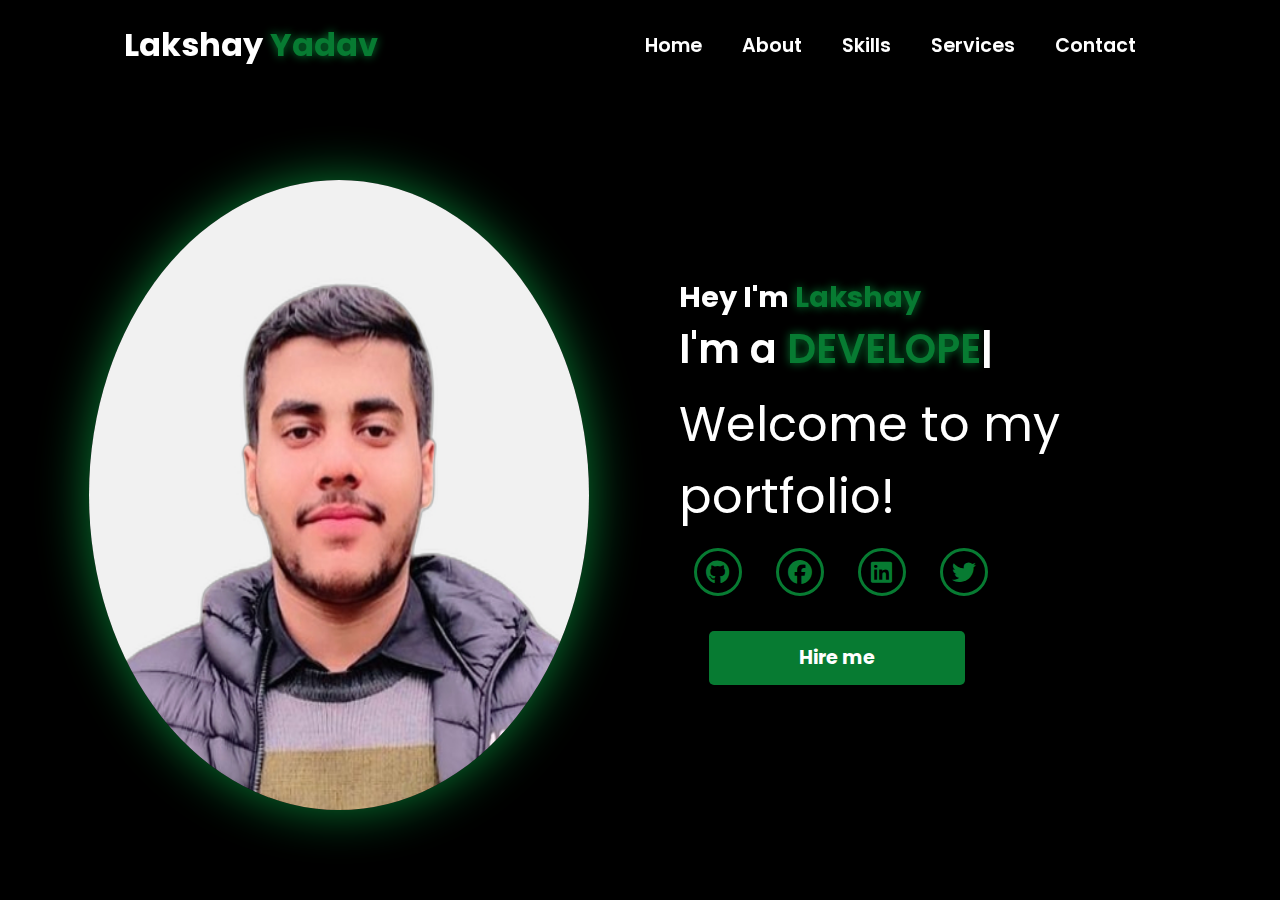
<file: index.html>
<!DOCTYPE html>
<html lang="en">
<head>
    <meta charset="UTF-8">
    <meta name="viewport" content="width=device-width, initial-scale=1.0">
    <link rel="stylesheet" href="https://cdnjs.cloudflare.com/ajax/libs/font-awesome/6.5.1/css/all.min.css">
    <link rel="stylesheet" href="https://unpkg.com/aos@next/dist/aos.css" />
    <link rel="stylesheet" href="style.css">
    
    <title>Lakshay Portfolio</title>
 
</head>
<body>
    <nav>
        <div class="nav-container">
            <div class="logo" data-aos="zoom-in" data-aos-duration="1500">
                Lakshay <span>Yadav</span>
            </div>
            <div class="links">
                <div class="link" data-aos="fade-up" data-aos-duration="1500" data-aos-delay="100"><a href="index.html">Home</a></div>
                <div class="link" data-aos="fade-up" data-aos-duration="1500" data-aos-delay="200"><a href="about.html">About</a></div>
                <div class="link" data-aos="fade-up" data-aos-duration="1500" data-aos-delay="300"><a href="skills.html">Skills</a></div>
                <div class="link" data-aos="fade-up" data-aos-duration="1500" data-aos-delay="400"><a href="#">Services</a></div>
                <div class="link" data-aos="fade-up" data-aos-duration="1500" data-aos-delay="500"><a href="contact.html">Contact</a></div>
        </div>
        <i class="fa-solid fa-bars hamburg" onclick="hamburg()"></i>
    </div>
        <div class="dropdown">
            <div class="activelinks">
                <a href="#">Home</a>
                <a href="#">About</a>
                <a href="#">Skills</a>
                <a href="#">Service</a>
                <a href="#" >Contact</a>
                <i class="fa-solid fa-xmark cancel" onclick="cancel()"></i>
            </div>
        </div>
    </nav>
    <section>
        <div class="main-container">
            <div class="image" data-aos="zoom-out" data-aos-duration="3000">
                <img src="main.jpeg" alt="">
            </div>
            <div class="content">
                <h1 data-aos="fade-left" data-aos-duration="1500" data-aos-delay="700">Hey I'm <span>Lakshay</span></h1>
                <div class="typewriter" data-aos="fade-right" data-aos-duration="1500" data-aos-delay="900">I'm a <span class="typewriter-text"></span><label for="">|</label></div>
                <p data-aos="flip-down" data-aos-duration="1500" data-aos-delay="1100">Welcome to my portfolio!</p>
                <div class="social-links">
                    <a href="https://github.com/Lakshay-Rao?tab=overview&from=2024-09-01&to=2024-09-29" data-aos="fade-up" data-aos-duration="1500" data-aos-delay="1300"><i class="fa-brands fa-github"></i></a>
                    <a href="https://www.facebook.com/lakshay.yadav.16547" data-aos="fade-up" data-aos-duration="1500" data-aos-delay="1400"><i class="fa-brands fa-facebook"></i></a>
                    <a href="https://www.linkedin.com/in/lakshay-yadav-b45356249/" data-aos="fade-up" data-aos-duration="1500" data-aos-delay="1500"><i class="fa-brands fa-linkedin"></i></a>
                    <a href="https://x.com/LakshayRAO29" data-aos="fade-up" data-aos-duration="1500" data-aos-delay="1600"><i class="fa-brands fa-twitter"></i></a>
                </div>
                <div class="btn" data-aos="zoom-in" data-aos-duration="1500" data-aos-delay="1800">
                    <button>Hire me</button>
                </div>
            </div>
        </div>
    </section>
    <script src="https://unpkg.com/aos@next/dist/aos.js"></script>
    <script>
      AOS.init({offset:0});
    </script>
    <script src="script.js"></script>
</body>
</html>
</file>
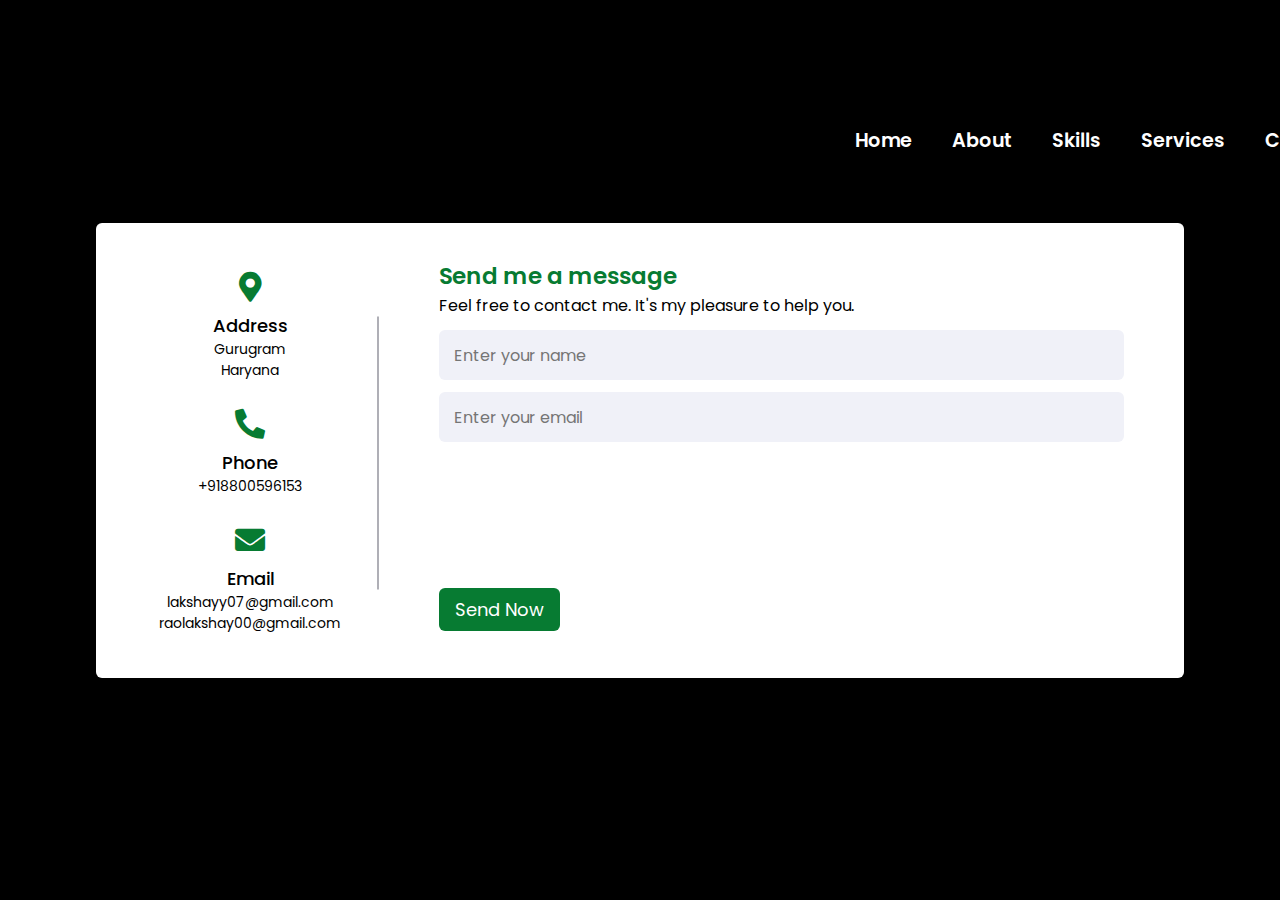
<file: contact.html>
<!DOCTYPE html>

<html lang="en" dir="ltr">
  <head>
    <meta charset="UTF-8">
    <title> Responsive Contact Us Form  | CodingLab </title>
    <link rel="stylesheet" href="style2.css">
  
    <link rel="stylesheet" href="https://cdnjs.cloudflare.com/ajax/libs/font-awesome/5.15.2/css/all.min.css"/>
     <meta name="viewport" content="width=device-width, initial-scale=1.0">
   </head>
<body>
  <div class="container">
    <div class="content">
      <div class="left-side">
        <div class="address details">
          <i class="fas fa-map-marker-alt"></i>
          <div class="topic">Address</div>
          <div class="text-one">Gurugram</div>
          <div class="text-two">Haryana</div>
        </div>
        <div class="phone details">
          <i class="fas fa-phone-alt"></i>
          <div class="topic">Phone</div>
          <div class="text-one">+918800596153</div>
          <div class="text-two"></div>
        </div>
        <div class="email details">
          <i class="fas fa-envelope"></i>
          <div class="topic">Email</div>
          <div class="text-one">lakshayy07@gmail.com</div>
          <div class="text-two">raolakshay00@gmail.com</div>
        </div>
      </div>
      <div class="right-side">
        <div class="topic-text">Send me a message</div>
        <p>Feel free to contact me. It's my pleasure to help you.</p>
      <form action="#">
        <div class="input-box">
          <input type="text" placeholder="Enter your name">
        </div>
        <div class="input-box">
          <input type="text" placeholder="Enter your email">
        </div>
        <div class="input-box message-box">
          
        </div>
        <div class="button">
          <input type="button" value="Send Now" >
        </div>
      </form>
    </div>
    </div>
  </div>
  <div class="nav-container">
   
    <div class="links">
        <div class="link" data-aos="fade-up" data-aos-duration="1500" data-aos-delay="100"><a href="index.html">Home</a></div>
        <div class="link" data-aos="fade-up" data-aos-duration="1500" data-aos-delay="200"><a href="about.html">About</a></div>
        <div class="link" data-aos="fade-up" data-aos-duration="1500" data-aos-delay="300"><a href="skills.html">Skills</a></div>
        <div class="link" data-aos="fade-up" data-aos-duration="1500" data-aos-delay="400"><a href="#">Services</a></div>
        <div class="link" data-aos="fade-up" data-aos-duration="1500" data-aos-delay="500"><a href="contact.html">Contact</a></div>
</div>
<i class="fa-solid fa-bars hamburg" onclick="hamburg()"></i>
</div>
</body>
</html>
</file>
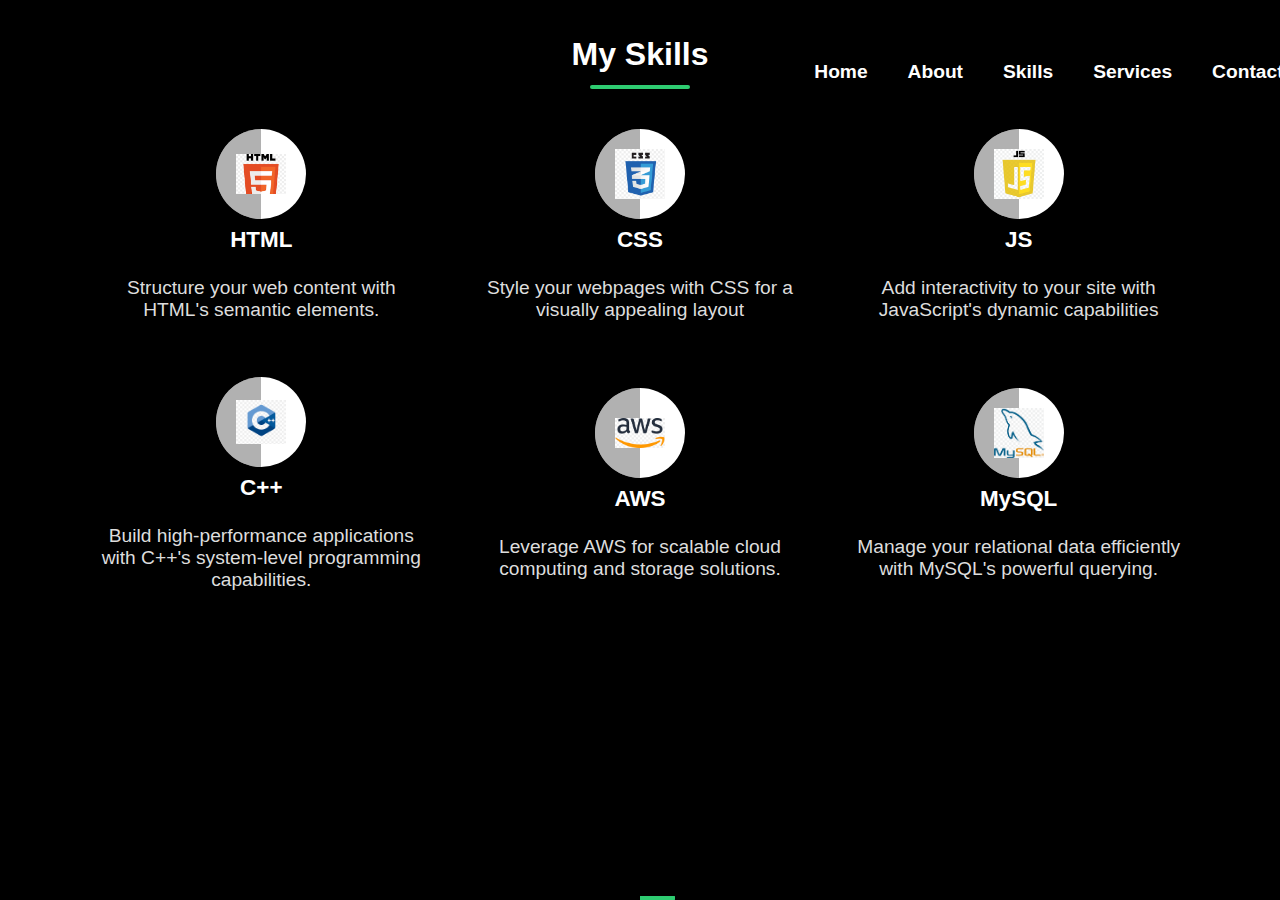
<file: skills.html>
<!DOCTYPE html>
<html lang="en">
<head>
    <meta charset="UTF-8">
    <meta name="viewport" content="width=device-width, initial-scale=1.0">
    <title>Skills</title>
    <link rel="stylesheet" href="style3.css">
</head>
<body>
    <div class="inner">
        <div class="header">
            <h1>My Skills</h1>
        </div>
        <div class="container">
            <div class="skill-box">
                <div class="skill-title">
                    <div class="img">
                        <img src="/html.png" class="skill-icon">
                    </div>
                    <h3>HTML</h3>
                </div>
                <p>Structure your web content with HTML's semantic elements.</p>
            </div>
            <div class="skill-box">
                <div class="skill-title">
                    <div class="img">
                        <img src="/css.png" class="skill-icon">
                    </div>
                    <h3>CSS</h3>
                </div>
                <p>Style your webpages with CSS for a visually appealing layout</p>
            </div>
            <div class="skill-box">
                <div class="skill-title">
                    <div class="img">
                        <img src="/js.png" class="skill-icon">
                    </div>
                    <h3>JS</h3>
                </div>
                <p>Add interactivity to your site with JavaScript's dynamic capabilities</p>
            </div>
            <div class="skill-box">
                <div class="skill-title">
                    <div class="img">
                        <img src="/cpp.png" class="skill-icon">
                    </div>
                    <h3>C++</h3>
                </div>
                <p>Build high-performance applications with C++'s system-level programming capabilities.</p>
            </div>
            <div class="skill-box">
                <div class="skill-title">
                    <div class="img">
                        <img src="/aws.png" class="skill-icon">
                    </div>
                    <h3>AWS</h3>
                </div>
                <p>Leverage AWS for scalable cloud computing and storage solutions.</p>
            </div>
            <div class="skill-box">
                <div class="skill-title">
                    <div class="img">
                        <img src="/mysql.png" class="skill-icon">
                    </div>
                    <h3>MySQL</h3>
                </div>
                <p>Manage your relational data efficiently with MySQL's powerful querying.</p>
            </div>
        </div>
    </div>
    <div class="nav-container">
   
        <div class="links">
            <div class="link" data-aos="fade-up" data-aos-duration="1500" data-aos-delay="100"><a href="index.html">Home</a></div>
            <div class="link" data-aos="fade-up" data-aos-duration="1500" data-aos-delay="200"><a href="about.html">About</a></div>
            <div class="link" data-aos="fade-up" data-aos-duration="1500" data-aos-delay="300"><a href="skills.html">Skills</a></div>
            <div class="link" data-aos="fade-up" data-aos-duration="1500" data-aos-delay="400"><a href="#">Services</a></div>
            <div class="link" data-aos="fade-up" data-aos-duration="1500" data-aos-delay="500"><a href="contact.html">Contact</a></div>
    </div>
    <i class="fa-solid fa-bars hamburg" onclick="hamburg()"></i>
</body>
</html>
</file>
<file: style.css>
@import url('https://fonts.googleapis.com/css2?family=Poppins:wght@100;200;300;400;500;600&display=swap');

*{
    padding: 0;
    margin: 0;
    font-family: 'Poppins', sans-serif;
    box-sizing: border-box;
}

body{
    width: 100%;
    height: 100vh;
    overflow: hidden;
    background-color: black;
}

nav{
    width: 100%;
    height: 10vh;
    position: sticky;
}

.nav-container{
    width: 100%;
    height: 100%;
    display: flex;
    justify-content: space-around;
    align-items: center;
}

.logo{
    color: white;
    font-size: 2rem;
    font-weight: bold;
}

.logo span{
    color: #077b32;
    text-shadow: 0 0 10px #077b32;
}

.hamburg,
.cancel{
    cursor: pointer;
    position: absolute;
    right: 15px;
    top: 10px;
    color: white;
    display: none;
    font-size: clamp(2.5rem, 0.5rem + 5vw, 3rem);
}

.nav-container .links{
    display: flex;
}

.nav-container .links a{
    position: relative;
    font-size: 1.2rem;
    color: white;
    margin: 0 20px;
    text-decoration: none;
    font-weight: 550;
    transition: 0.3s linear;
}

.nav-container .links a::before{
    position: absolute;
    content: "";
    bottom: -3px;
    left: 0;
    width: 0%;
    height: 3px;
    background-color: #077b32;
    transition: 0.2s linear;
}

.nav-container .links a:hover::before{
    width: 100%;
}

.nav-container .links a:hover{
    color: #077b32;
}

.dropdown{
    z-index: 100;
    position: absolute;
    top: 0;
    transform: translateY(-500px);
    width: 100%;
    height: auto;
    backdrop-filter: blur(4px) brightness(40%);
    box-shadow:  0 0 20px black;
    transition: 0.2s linear;
}

.dropdown .activelinks a{
    display: flex;
    color: white;
    text-decoration: none;
    justify-content: center;
    padding: 15px 0;
    align-items: center;
    transition: 0.2s linear;
}

.dropdown .activelinks a:hover{
    background-color: #077b32;
}

section{
    width: 100%;
    height: 90vh;
}

.main-container{
    width: 100%;
    height: 100%;
    display: flex;
    justify-content: space-evenly;
    align-items: center;
}

.main-container .image{
    width: 500px;
    height: 70vh;
    border-radius: 100%;
    overflow: hidden;
    box-shadow: 0 0 50px #077b32;
}

.main-container .image img{
    width: 100%;
    height: 80vh;
}

.main-container .image:hover{
    animation: animate 1.5s ease-in-out infinite;
}

@keyframes animate {
    0%{
        scale: 1;
    }
    
    50%{
        scale: 1.05;
    }
    
    100%{
        scale: 1;
    }
}

.main-container .content{
    color: white;
    width: 40%;
    min-height: 100px;
}

.content h1{
    font-size: clamp(1rem, 1rem + 5vw, 1.8rem);
}

.content h1 span{
    color: #077b32;
    text-shadow: 0  0 10px #077b32;
}

.content .typewriter{
    font-size: clamp(1rem, 1rem + 5vw, 2.5rem);
    font-weight: 600;
}

.content .typewriter-text{
    color: #077b32;
    text-shadow: 0 0 10px #077b32;
}

.content p{
    font-size: clamp(3rem , 0.2rem + 9vw, 1rem);
    margin: 10px 0;
}

.social-links i{
    display: inline-flex;
    justify-content: center;
    align-items: center;
    width: 3rem;
    height: 3rem;
    background-color: transparent;
    border: 0.2rem solid #077b32;
    border-radius: 50%;
    color: #077b32;
    margin: 5px 15px;
    font-size: 1.5rem;
    transition: 0.2s linear;
}

.social-links i:hover{
    scale: 1.3;
    color: black;
    background-color: #077b32;
    filter: drop-shadow(0 0 10px #077b32);
}

.content button{
    width: 50%;
    height: 6vh;
    margin: 30px;
    background-color: #077b32;
    color: white;
    border: none;
    outline: none;
    font-size: 120%;
    font-weight: 700;
    border-radius: 5px;
    transition: 0.2s linear;
}

.content button:hover{
    scale: 1.1;
    color: #077b32;
    border: 2px solid #077b32;
    background-color: transparent;
    font-weight: 700;
    box-shadow: 0 0 40px #077b32;
}

@media (max-width:884px) {
    nav .logo{
        position: absolute;
        top: 16px;
        left: 15px;
        font-size: 1.5rem;
    }

    .main-container {
        display: flex;
        flex-direction: column;
    }

    .nav-container .links{
        display: none;
    }

    .hamburg,
    .cancel{
        display: block;
    }

    .main-container .content{
        width: 80%;
    }

    .social-links i{
        width: 2.5rem;
        height: 2.5rem;
        font-size: 1.5rem;
    }

    .main-container .image{
        z-index: -1;
        width: 50%;
        height: 60%;
    }
}

@media (max-width:440px){
    .main-container .image{
        width: 50%;
        height: 60%;
        margin-bottom: 0px;
    }

    .main-container .content{
        width: 80%;
    }

    .main-container button{
        margin-top: 15px;
    }
}
</file>
<file: style2.css>
/* Google Font CDN Link */
@import url('https://fonts.googleapis.com/css2?family=Poppins:wght@200;300;400;500;600;700&display=swap');
*{
  margin: 0;
  padding: 0;
  box-sizing: border-box;
  font-family: "Poppins" , sans-serif;
}
body{
  min-height: 100vh;
  width: 100%;
  background: rgb(0, 0, 0);
  display: flex;
  align-items: center;
  justify-content: center;
}
.container{
  width: 85%;
  background: #fff;
  border-radius: 6px;
  padding: 20px 60px 30px 40px;
  box-shadow: 0 5px 10px rgba(0, 0, 0, 0.2);
}
.container .content{
  display: flex;
  align-items: center;
  justify-content: space-between;
}
.container .content .left-side{
  width: 25%;
  height: 100%;
  display: flex;
  flex-direction: column;
  align-items: center;
  justify-content: center;
  margin-top: 15px;
  position: relative;
}
.content .left-side::before{
  content: '';
  position: absolute;
  height: 70%;
  width: 2px;
  right: -15px;
  top: 50%;
  transform: translateY(-50%);
  background: #afafb6;
}
.content .left-side .details{
  margin: 14px;
  text-align: center;
}
.content .left-side .details i{
  font-size: 30px;
  color: #077b32;
  margin-bottom: 10px;
}
.content .left-side .details .topic{
  font-size: 18px;
  font-weight: 500;
}
.content .left-side .details .text-one,
.content .left-side .details .text-two{
  font-size: 14px;
  color: #000000;
}
.container .content .right-side{
  width: 75%;
  margin-left: 75px;
}
.content .right-side .topic-text{
  font-size: 23px;
  font-weight: 600;
  color: #077b32;
}
.right-side .input-box{
  height: 50px;
  width: 100%;
  margin: 12px 0;
}
.right-side .input-box input,
.right-side .input-box textarea{
  height: 100%;
  width: 100%;
  border: none;
  outline: none;
  font-size: 16px;
  background: #F0F1F8;
  border-radius: 6px;
  padding: 0 15px;
  resize: none;
}
.right-side .message-box{
  min-height: 110px;
}
.right-side .input-box textarea{
  padding-top: 6px;
}
.right-side .button{
  display: inline-block;
  margin-top: 12px;
}
.right-side .button input[type="button"]{
  color: #fff;
  font-size: 18px;
  outline: none;
  border: none;
  padding: 8px 16px;
  border-radius: 6px;
  background: #077b32;
  cursor: pointer;
  transition: all 0.3s ease;
}
.button input[type="button"]:hover{
  background: #077b32;
}

@media (max-width: 950px) {
  .container{
    width: 90%;
    padding: 30px 40px 40px 35px ;
  }
  .container .content .right-side{
   width: 75%;
   margin-left: 55px;
}
}
@media (max-width: 820px) {
  .container{
    margin: 40px 0;
    height: 100%;
  }
  .container .content{
    flex-direction: column-reverse;
  }
 .container .content .left-side{
   width: 100%;
   flex-direction: row;
   margin-top: 40px;
   justify-content: center;
   flex-wrap: wrap;
 }
 .container .content .left-side::before{
   display: none;
 }
 .container .content .right-side{
   width: 100%;
   margin-left: 0;
 }
}
.nav-container{
  position: absolute; /* or fixed */
  top: -310px;
  left:810px;
    width: 50%;
    height: 100%;
    display: flex;
    justify-content: space-around;
    align-items: center;
}


.nav-container .links{
  display: flex;
}

.nav-container .links a{
  position: relative;

  font-size: 1.2rem;
  color: white;
  margin: 0 20px;
  text-decoration: none;
  font-weight: 550;
  transition: 0.3s linear;
}

.nav-container .links a::before{
  position: absolute;
  content: "";
  bottom: -3px;
  left: 0;
  width: 0%;
  height: 3px;
  background-color: #077b32;
  transition: 0.2s linear;
}

.nav-container .links a:hover::before{
  width: 100%;
}

.nav-container .links a:hover{
  color: #077b32;
}
</file>
<file: style3.css>
*{
    padding: 0;
    margin: 0;
    box-sizing: border-box;
    font-family: 'Roboto', sans-serif;
}

body{
    background-color: #000000;
}

.inner{
    padding-top: 20px;
}

.header{
    text-align: center;
    color: #fff;
    padding: 1rem; ;
    position: relative;
}

.header:after{
 content: '';
 position: absolute;
 bottom: 0;
 left: 50%;
 transform: translate(-50%)  ;
 -webkit-transform: translate(-50%)  ;
 -moz-transform: translate(-50%)  ;
 -ms-transform: translate(-50%)  ;
 -o-transform: translate(-50%)  ;
 height: 4px;
 width: 100px;
 background-color:#2ecc71 ;
 border-radius: 2px;
 -webkit-border-radius: 2px;
 -moz-border-radius: 2px;
 -ms-border-radius: 2px;
 -o-border-radius: 2px;
}

    .container{
        display: grid;
        grid-template-columns: repeat(3,1fr);
        justify-content: center;
        align-items: center;
        text-align: center;
        grid-gap: 1rem;
        padding: 1rem 80px;
        font-size: 1.2rem ;

    }

    .skill-box{
        padding: 1rem;
        color: #ddd;
        cursor: pointer;
    }
    .skill-box:hover > .skill-title::after, .skill-box:hover> .skill-title:before{
        width: 35px;
    }

    .skill-box:hover .img{
        transform: translateY(-10px);
        -webkit-transform: translateY(-10px);
        -moz-transform: translateY(-10px);
        -ms-transform: translateY(-10px);
        -o-transform: translateY(-10px);
}

    .skill-title{
        display: flex;
        flex-direction: column;
        align-items: center;
        padding: 0.5rem;
        margin-bottom: 0.5rem;


    }
    .skill-title:after{
        content: '';
        position: absolute;
        bottom: 0;
        right: 50%;
        width: 0;
        height: 4px;
        border-radius: 2px 0 0 2px;
        -webkit-border-radius: 2px 0 0 2px;
        -moz-border-radius: 2px 0 0 2px;
        -ms-border-radius: 2px 0 0 2px;
        -o-border-radius: 2px 0 0 2px;
        background-color: #2ecc71;
        transition: .5s;
        -webkit-transition: .5s;
        -moz-transition: .5s;
        -ms-transition: .5s;
        -o-transition: .5s;
}

.skill-title::before{
    content: '';
    position: absolute;
    bottom: 0;
    left: 50%;
    width: 35px;
    height: 4px;
    border-radius: 0 2px 2px 0;
    -webkit-border-radius: 0 2px 2px 0;
    -moz-border-radius: 0 2px 2px 0;
    -ms-border-radius: 0 2px 2px 0;
    -o-border-radius: 0 2px 2px 0;
    background-color: #2ecc71;
    transition: .5s;
        -webkit-transition: .5s;
        -moz-transition: .5s;
        -ms-transition: .5s;
        -o-transition: .5s;
}
    .img{
        width: 90px;
        height: 90px;
        position: relative;
        border-radius: 45px;
        -webkit-border-radius: 45px;
        -moz-border-radius: 45px;
        -ms-border-radius: 45px;
        -o-border-radius: 45px;
        background-color: #fff;
        display: flex;
        justify-content: center;
        align-items: center;
        transition: .5s;
        -webkit-transition: .5s;
        -moz-transition: .5s;
        -ms-transition: .5s;
        -o-transition: .5s;
}

.img::after{
    content: '';
    position: absolute;
    top: 0;
    left: 0;
    width: 50%;
    height: 90px;
    background: rgba(100,100, 100, 0.5);
    border-radius: 45px 0 0 45px;
    -webkit-border-radius: 45px 0 0 45px;
    -moz-border-radius: 45px 0 0 45px;
    -ms-border-radius: 45px 0 0 45px;
    -o-border-radius: 45px 0 0 45px;
}

.skill-title h3{
    color: #fff;
    margin: 0.5rem;
}
.skill-icon{
    width: 50px;
    z-index:2 ;
}

@media screen and (max-width:990px) {
    .container{
        grid-template-columns: repeat(2,1fr);
        padding: 2rem 50px;
    }
    
}

@media screen and (max-width:650px) {
    .container{
        grid-template-columns: 1fr;
        
    }
    
}
.nav-container{
 position: absolute;
 top: -42%;
 left: 47%;
    width: 100%;
    height: 100%;
    display: flex;
    justify-content: space-around;
    align-items: center;
}


.nav-container .links{
  display: flex;
}

.nav-container .links a{
  position: relative;

  font-size: 1.2rem;
  color: white;
  margin: 0 20px;
  text-decoration: none;
  font-weight: 550;
  transition: 0.3s linear;
}

.nav-container .links a::before{
  position: absolute;
  content: "";
  bottom: -3px;
  left: 0;
  width: 0%;
  height: 3px;
  background-color: #077b32;
  transition: 0.2s linear;
}

.nav-container .links a:hover::before{
  width: 100%;
}

.nav-container .links a:hover{
  color: #077b32;
}
</file>
